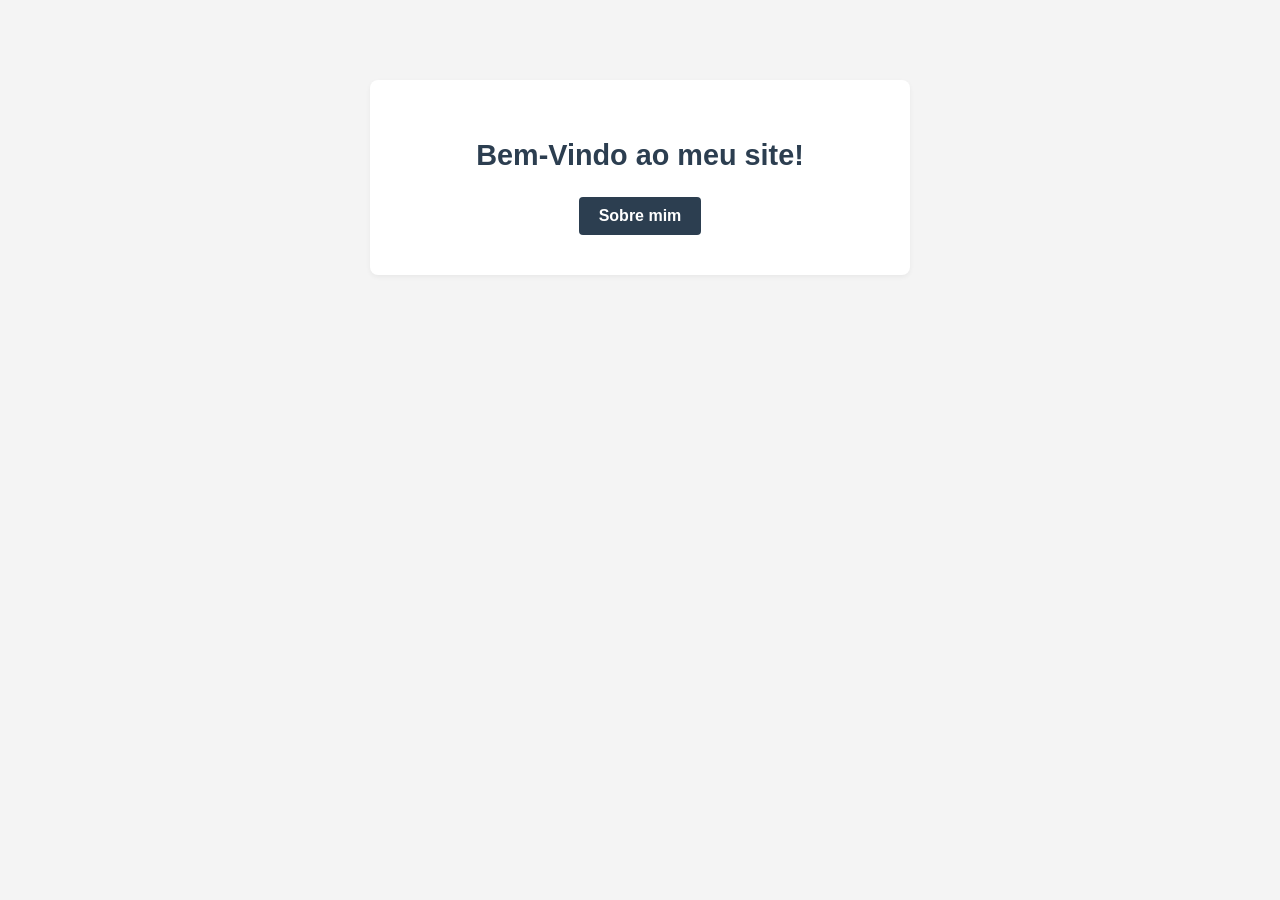
<file: index.html>
<!DOCTYPE html>
<html lang="pt-br">
<head>
    <meta charset="UTF-8">
    <meta name="viewport" content="width=device-width, initial-scale=1.0">
    <link rel="stylesheet" href="style.css">
    <title>Meu site</title>
</head>
<body>
    <div class="topo">
        <h1>Bem-Vindo ao meu site!</h1>
    <a href="sobremim.html">Sobre mim</a>
    </div>
</body>
</html>
</file>
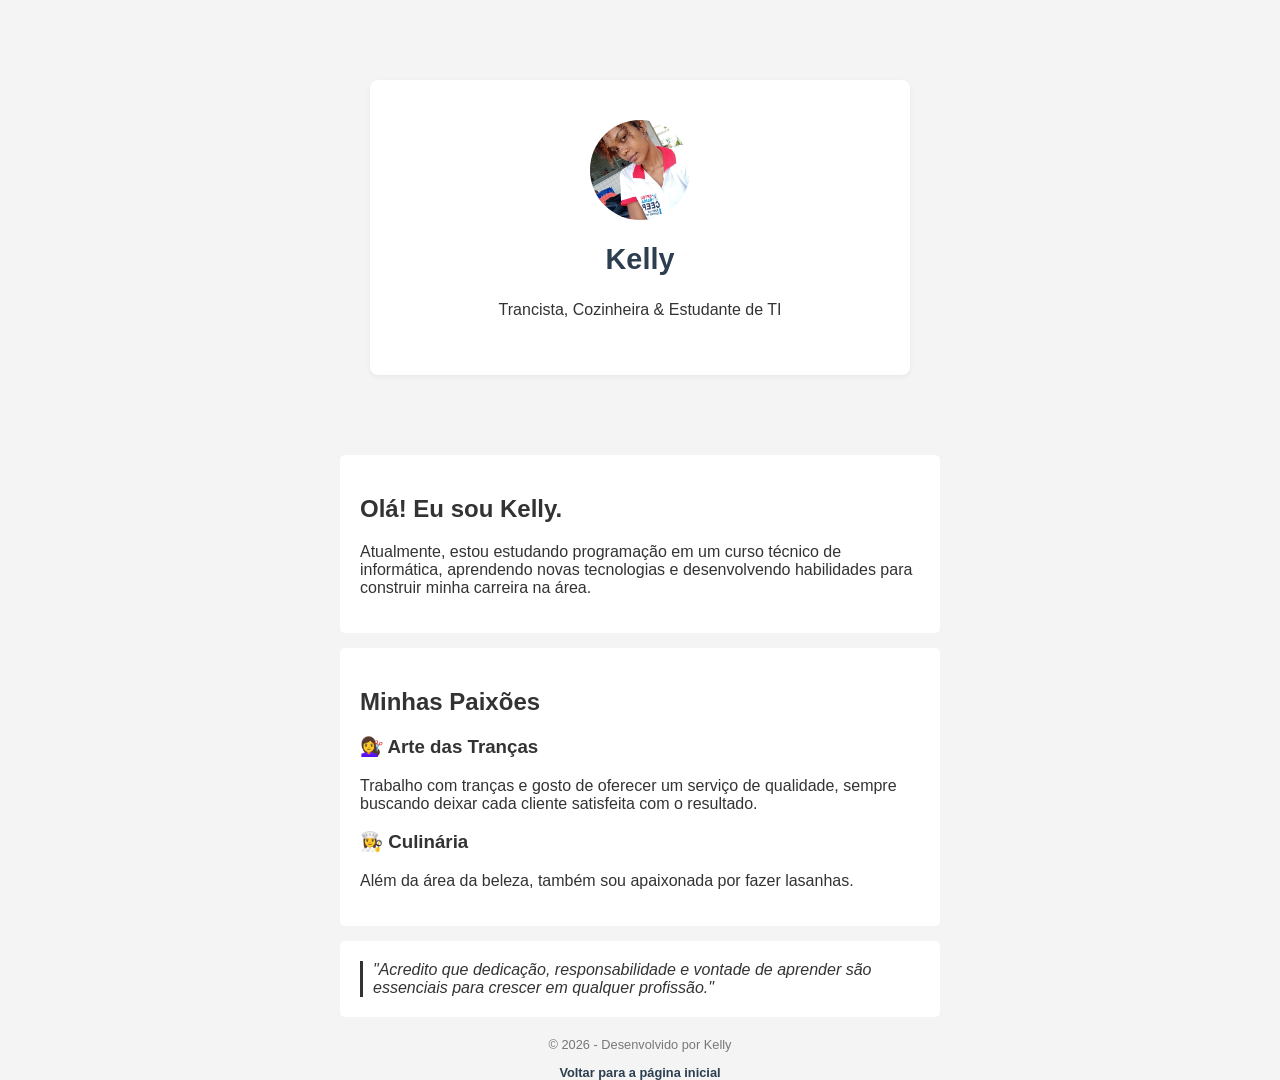
<file: sobremim.html>
<!DOCTYPE html>
<html lang="pt-br">
<head>
    <meta charset="UTF-8">
    <meta name="viewport" content="width=device-width, initial-scale=1.0">
    <link rel="stylesheet" href="style.css">
    
    
    <title>Sobre mim</title>
</head>
<body>

<header class="topo">
    <img src="eu.webp" alt="eu">
        <h1>Kelly</h1>
        <p>Trancista, Cozinheira & Estudante de TI</p>
    </header>

    <main class="container">
        
        <section class="cartao">
            <h2>Olá! Eu sou Kelly.</h2>
            <p>Atualmente, estou estudando programação em um curso técnico de informática, aprendendo novas tecnologias e desenvolvendo habilidades para construir minha carreira na área.</p>
        </section>

        <section class="cartao">
            <h2>Minhas Paixões</h2>
            
            <div class="sub-item">
                <h3>💇‍♀️ Arte das Tranças</h3>
                <p>Trabalho com tranças e gosto de oferecer um serviço de qualidade, sempre buscando deixar cada cliente satisfeita com o resultado.</p>
            </div>

            <div class="sub-item">
                <h3>👩‍🍳 Culinária</h3>
                <p>Além da área da beleza, também sou apaixonada por fazer lasanhas. </p>
            </div>
        </section>

        <section class="cartao">
            <blockquote>
                "Acredito que dedicação, responsabilidade e vontade de aprender são essenciais para crescer em qualquer profissão."
            </blockquote>
        </section>

    </main>

    <footer class="rodape">
        <p>&copy; 2026 - Desenvolvido por Kelly</p>
        <a href="index.html">Voltar para a página inicial</a>
    </footer>

</body>
</html>
</file>
<file: style.css>
body {
    font-family: Arial, sans-serif;
    background-color: #f4f4f4;
    color: #333;
    margin: 0;
    padding: 0;
}

.topo {
    text-align: center;
    background: #7078eb;
    padding: 30px;
    flex-direction:column;
}

.topo img {
    width: 100px;
    height: 100px;
    border-radius: 50%;
    object-fit: cover;
}

.container {
    max-width: 600px;
    margin: 20px auto;
    padding: 0 15px;
}

.cartao {
    background: #fff;
    padding: 20px;
    margin-bottom: 15px;
    border-radius: 5px;
}

.sub-item {
    margin-top: 15px;
}

blockquote {
    font-style: italic;
    border-left: 3px solid #333;
    padding-left: 10px;
    margin: 0;
}

.rodape {
    text-align: center;
    font-size: 0.8rem;
    color: #777;
}

body {
    font-family: Arial, sans-serif;
    background-color: #f4f4f4;
    color: #333;
    margin: 0;
    padding: 0;
}

.topo {
    max-width: 500px;
    margin: 80px auto;
    text-align: center;
    background: #ffffff;
    padding: 40px 20px;
    border-radius: 8px;
    box-shadow: 0 2px 5px rgba(0,0,0,0.05);
}

.topo h1 {
    font-size: 1.8rem;
    margin-bottom: 25px;
    color: #2c3e50;
}

.topo a {
    display: inline-block;
    text-decoration: none;
    background-color: #2c3e50;
    color: #ffffff;
    padding: 10px 20px;
    border-radius: 4px;
    font-weight: bold;
}

.topo a:hover {
    background-color: #34495e;
}

a {
    color: #2c3e50;
    text-decoration: none;
    font-weight: bold;
}

a:hover {
    text-decoration: underline;
}
</file>
